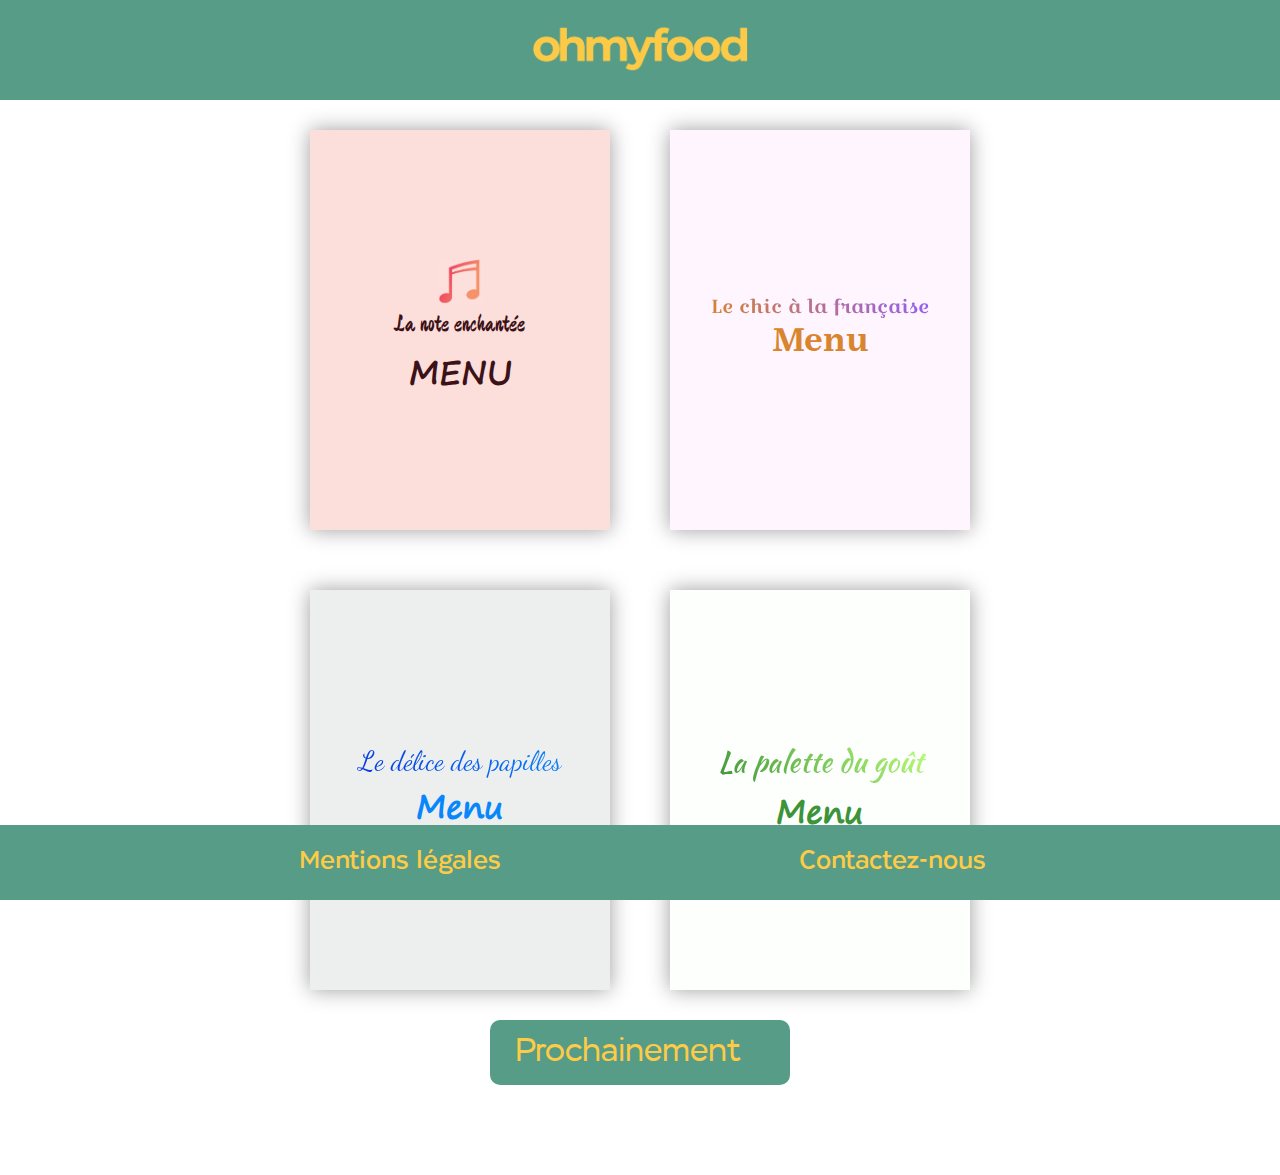
<file: index.html>
<!DOCTYPE html>
<html lang="en">

<head>
  <meta charset="utf-8" />
  <link href="css/stylesheet.css" rel="stylesheet" type="text/css" />
  <meta name="viewport" content="width=device-width ,initial-scale=1.0" />
  <title>Ohmyfood!</title>
</head>

<body>
  <div id="main_wrapper">
    <header>
      <a href="index.html"><img src="images/15718411148892_Logo-ohmyfood.png"
          alt="Ohmyfood 15718411148892_Logo-ohmyfood" /></a>
    </header>
    <main>
      <div class="containerGrid typo__select-menu">
        <div class="containerGrid__menu containerGrid__menu--note typo__select-menu--menu1">
          <a href="html/menu1.html"></a>
          <img src="images/menu1/2doubles.png" alt="2doubles" />
          <h3>La note enchantée</h3>
          <h2>Menu</h2>
        </div>
        <div class="containerGrid__menu containerGrid__menu--chic typo__select-menu--menu2">
          <a href="html/menu2.html"></a>
          <h3>Le chic à la française</h3>
          <h2>Menu</h2>
        </div>
        <div class="containerGrid__menu containerGrid__menu--delice typo__select-menu--menu3">
          <a href="html/menu3.html"></a>
          <h3>Le délice des papilles</h3>
          <h2>Menu</h2>
        </div>
        <div class="containerGrid__menu containerGrid__menu--palette typo__select-menu--menu4">
          <a href="html/menu4.html"></a>
          <h3>La palette du goût</h3>
          <h2>Menu</h2>
        </div>
      </div>
    </main>

    <div class="containerSoon typo__soon">
      <div class="soon">
        <p>Prochainement</p>
      </div>
    </div>

    <footer class="typo__footer">
      <h2 class="ml">
        <a href="html/mentions_legales.html">
          Mentions légales
        </a>
      </h2>
      <h2 class="contact">
        <a href="mailto:contact@ohmyfood.com">
          Contactez-nous
        </a>
      </h2>
    </footer>
  </div>
</body>

</html>
</file>
<file: css/stylesheet.css>
@font-face {
  font-family: "Devonshire-Regular";
  font-weight: normal;
  font-style: normal;
  font-display: swap;
  unicode-range: U+000-5FF;
  src: url("../fonts/Devonshire-Regular.ttf"); }

@font-face {
  font-family: "segoe-print";
  font-weight: normal;
  font-style: normal;
  font-display: swap;
  unicode-range: U+000-5FF;
  src: url("../fonts/segoeprb.ttf"); }

@font-face {
  font-family: "CroissantOne-Regular";
  font-weight: normal;
  font-style: normal;
  font-display: swap;
  unicode-range: U+000-5FF;
  src: url("../fonts/CroissantOne-Regular.ttf"); }

@font-face {
  font-family: "CasusPro-Bold";
  font-weight: normal;
  font-style: normal;
  font-display: swap;
  unicode-range: U+000-5FF;
  src: url("../fonts/CasusPro-Bold.ttf"); }

@font-face {
  font-family: "CasusPro-Light";
  font-weight: normal;
  font-style: normal;
  font-display: swap;
  unicode-range: U+000-5FF;
  src: url("../fonts/CasusPro-Light.ttf"); }

@font-face {
  font-family: "DancingScript-Regular";
  font-weight: normal;
  font-style: normal;
  font-display: swap;
  unicode-range: U+000-5FF;
  src: url("../fonts/DancingScript-Regular.ttf"); }

@font-face {
  font-family: "KaushanScript-Regular";
  font-weight: normal;
  font-style: normal;
  font-display: swap;
  unicode-range: U+000-5FF;
  src: url("../fonts/KaushanScript-Regular.ttf"); }

@font-face {
  font-family: "PatriciaGothic-SemiBold";
  font-weight: normal;
  font-style: normal;
  font-display: swap;
  unicode-range: U+000-5FF;
  src: url("../fonts/PatriciaGothic-SemiBold.otf"); }

@font-face {
  font-family: "MYingHei-PRCW48W7";
  font-weight: normal;
  font-style: normal;
  font-display: swap;
  unicode-range: U+000-5FF;
  src: url("../fonts/MYingHei-PRCW48W7.ttf"); }

@font-face {
  font-family: "Stem-Regular";
  font-weight: normal;
  font-style: normal;
  font-display: swap;
  unicode-range: U+000-5FF;
  src: url("../fonts/Stem-Regular.ttf"); }

html,
body {
  margin: 0;
  padding: 0;
  border: 0;
  outline: 0;
  font-size: 100%;
  vertical-align: baseline;
  background: transparent; }

h1,
h2,
h3,
ul,
li,
p {
  margin: 0;
  padding: 0;
  border: 0; }

@keyframes ellipsis-animation {
  to {
    width: 1.2em; } }

@keyframes wiggle-animation {
  0% {
    transform: rotate(0deg); }
  30% {
    transform: rotate(-2deg); }
  60% {
    transform: rotate(0deg); }
  90% {
    transform: rotate(2deg); }
  100% {
    transform: rotate(1deg); } }

#main_wrapper,
.menus_wrapper {
  display: flex;
  flex-direction: column;
  justify-content: center;
  align-items: center;
  margin: auto; }
  #main_wrapper header,
  .menus_wrapper header {
    background-color: #579c87;
    display: flex;
    height: 100px;
    width: 100%; }
    #main_wrapper header img,
    .menus_wrapper header img {
      height: 50px;
      margin: auto; }
    #main_wrapper header a,
    .menus_wrapper header a {
      margin: auto; }
  #main_wrapper footer,
  .menus_wrapper footer {
    z-index: 10;
    background-color: #579c87;
    display: flex;
    flex-direction: row;
    justify-content: space-evenly;
    align-items: center;
    height: 75px;
    width: 100%;
    position: fixed;
    bottom: 0;
    left: 0;
    width: 100%; }
    #main_wrapper footer .ml,
    .menus_wrapper footer .ml {
      position: relative;
      margin-left: 5px;
      text-align: center; }
      #main_wrapper footer .ml:hover,
      .menus_wrapper footer .ml:hover {
        animation-name: wiggle-animation;
        animation-fill-mode: both;
        animation-duration: 300ms;
        animation-iteration-count: infinite; }
      #main_wrapper footer .ml a,
      .menus_wrapper footer .ml a {
        z-index: 15; }
    #main_wrapper footer .contact,
    .menus_wrapper footer .contact {
      position: relative;
      margin-left: 5px;
      text-align: center; }
      #main_wrapper footer .contact:hover,
      .menus_wrapper footer .contact:hover {
        animation-name: wiggle-animation;
        animation-fill-mode: both;
        animation-duration: 300ms;
        animation-iteration-count: infinite; }
      #main_wrapper footer .contact a,
      .menus_wrapper footer .contact a {
        z-index: 15; }

.menus_wrapper .menuTitle {
  margin: auto; }
  .menus_wrapper .menuTitle h1 {
    margin: 50px 0 25px 0; }

.menus_wrapper main {
  width: 100%;
  display: flex;
  justify-content: center;
  align-items: center; }
  .menus_wrapper main .ending {
    width: 100%;
    margin: 30px 0 30px 0;
    display: flex;
    flex-direction: row;
    justify-content: center;
    align-items: center; }
    .menus_wrapper main .ending img {
      width: 38px;
      height: 38px;
      margin-right: 5px; }

.menus_wrapper .containerMenu {
  max-width: 600px;
  min-height: 1100px;
  padding: 0 65px 0 65px;
  margin-top: 0;
  margin-bottom: 90px;
  margin-right: 30px;
  margin-left: 30px;
  display: flex;
  flex-direction: column;
  justify-content: flex-start;
  align-items: center;
  box-shadow: 0 0 20px #9e9e9e; }
  @media screen and (max-width: 768px) {
    .menus_wrapper .containerMenu {
      max-width: 520px;
      min-height: 1100px;
      padding: 0 60px 0 60px;
      margin-top: 0;
      margin-bottom: 90px;
      margin-right: 25px;
      margin-left: 25px; } }
  @media screen and (max-width: 520px) {
    .menus_wrapper .containerMenu {
      max-width: 400px;
      min-height: 1100px;
      padding: 0 50px 0 50px;
      margin-top: 0;
      margin-bottom: 90px;
      margin-right: 20px;
      margin-left: 20px; } }
  .menus_wrapper .containerMenu > img {
    padding-top: 60px;
    width: 60px;
    height: 60px;
    margin: 0; }
  .menus_wrapper .containerMenu--menu-variant1 {
    justify-content: flex-end; }
    .menus_wrapper .containerMenu--menu-variant1 > h2 {
      margin: 10px 0 0px 0; }
  .menus_wrapper .containerMenu article {
    width: 100%; }
    .menus_wrapper .containerMenu article .articleTitle {
      width: 100%;
      display: flex;
      flex-direction: row;
      justify-content: space-between;
      align-items: center; }
      .menus_wrapper .containerMenu article .articleTitle img {
        position: relative;
        margin: 40px 0px 10px 0px;
        display: inline-block;
        vertical-align: middle;
        max-width: 30%;
        max-height: 30%; }
        @media screen and (max-width: 768px) {
          .menus_wrapper .containerMenu article .articleTitle img {
            max-width: 25%;
            max-height: 30%; } }
        @media screen and (max-width: 520px) {
          .menus_wrapper .containerMenu article .articleTitle img {
            max-width: 20%;
            max-height: 30%;
            right: 0px;
            left: 0px; } }
      .menus_wrapper .containerMenu article .articleTitle__largerImage img:first-child {
        position: relative;
        max-width: 30%;
        max-height: 30%;
        left: -40px; }
        @media screen and (max-width: 768px) {
          .menus_wrapper .containerMenu article .articleTitle__largerImage img:first-child {
            max-width: 29%;
            max-height: 29%;
            left: -20px; } }
        @media screen and (max-width: 520px) {
          .menus_wrapper .containerMenu article .articleTitle__largerImage img:first-child {
            max-width: 28%;
            max-height: 28%;
            left: 0px; } }
      .menus_wrapper .containerMenu article .articleTitle__largerImage img {
        position: relative;
        max-width: 30%;
        max-height: 30%;
        right: -40px; }
        @media screen and (max-width: 768px) {
          .menus_wrapper .containerMenu article .articleTitle__largerImage img {
            max-width: 29%;
            max-height: 29%;
            right: -20px; } }
        @media screen and (max-width: 520px) {
          .menus_wrapper .containerMenu article .articleTitle__largerImage img {
            max-width: 28%;
            max-height: 28%;
            right: -0px; } }
      .menus_wrapper .containerMenu article .articleTitle--variant {
        display: flex;
        flex-direction: row;
        justify-content: space-between;
        align-items: center; }
        @media screen and (max-width: 768px) {
          .menus_wrapper .containerMenu article .articleTitle--variant {
            display: flex;
            flex-direction: row;
            justify-content: space-between;
            align-items: center; } }
        @media screen and (max-width: 520px) {
          .menus_wrapper .containerMenu article .articleTitle--variant {
            display: flex;
            flex-direction: row;
            justify-content: center;
            align-items: center; } }
  .menus_wrapper .containerMenu__subheading {
    margin: 40px 0px 10px 0px;
    position: relative;
    text-align: center; }
    .menus_wrapper .containerMenu__subheading::after {
      content: "";
      position: absolute;
      bottom: 0;
      left: 0;
      width: 100%;
      border-bottom: 1px solid black;
      transform: scale(0);
      transform-origin: bottom right;
      transition-duration: 300ms;
      transition-timing-function: ease-out;
      transition-property: transform; }
    .menus_wrapper .containerMenu__subheading:hover::after {
      transform: scale(1);
      transform-origin: bottom left; }
  .menus_wrapper .containerMenu ul li {
    display: flex;
    flex-direction: row;
    justify-content: space-between;
    align-items: center;
    text-align: left;
    margin: 5px 0 10px 0;
    min-height: 36px; }
    @media screen and (max-width: 768px) {
      .menus_wrapper .containerMenu ul li {
        display: flex;
        flex-direction: row;
        justify-content: space-between;
        align-items: center;
        text-align: left; } }
    @media screen and (max-width: 520px) {
      .menus_wrapper .containerMenu ul li {
        display: flex;
        flex-direction: column;
        justify-content: space-between;
        align-items: center;
        text-align: center; } }
.typo__select-menu {
  color: black;
  text-align: center;
  font-weight: normal; }
  .typo__select-menu--menu1 {
    color: #3c1218; }
    .typo__select-menu--menu1 h3 {
      font-weight: lighter;
      margin: 3px;
      font-size: 1.5em;
      font-family: "Devonshire-Regular", Arial, Serif; }
    .typo__select-menu--menu1 h2 {
      font-size: 2em;
      font-family: "segoe-print", Arial, Serif;
      text-transform: uppercase; }
  .typo__select-menu--menu2 h3 {
    font-weight: lighter;
    font-family: "CroissantOne-Regular", Arial, Serif;
    background-image: linear-gradient(45deg, #d8852e, #905bfd);
    background-size: 100%;
    -webkit-background-clip: text;
    -moz-background-clip: text;
    -webkit-text-fill-color: transparent;
    -moz-text-fill-color: transparent; }
  .typo__select-menu--menu2 h2 {
    font-size: 2em;
    font-family: "CasusPro-Bold", Arial, Serif;
    color: #d8852e; }
  .typo__select-menu--menu3 h3 {
    font-size: 1.7em;
    font-weight: lighter;
    font-family: "DancingScript-Regular", Arial, Serif;
    background-image: linear-gradient(45deg, #0431df, #0887fb);
    background-size: 100%;
    -webkit-background-clip: text;
    -moz-background-clip: text;
    -webkit-text-fill-color: transparent;
    -moz-text-fill-color: transparent;
    padding: 0 9px 0 9px; }
  .typo__select-menu--menu3 h2 {
    font-size: 2em;
    font-family: "segoe-print", Arial, Serif;
    color: #0887fb; }
  .typo__select-menu--menu4 h3 {
    font-size: 1.8em;
    font-weight: lighter;
    font-family: "KaushanScript-Regular", Arial, Serif;
    background-image: linear-gradient(45deg, #3d9339, #bfff7e);
    background-size: 100%;
    -webkit-background-clip: text;
    -moz-background-clip: text;
    -webkit-text-fill-color: transparent;
    -moz-text-fill-color: transparent;
    padding: 0 4px 0 4px; }
  .typo__select-menu--menu4 h2 {
    font-size: 2em;
    font-family: "segoe-print", Arial, Serif;
    color: #3d9339; }

.typo__menus__menu1 {
  font-family: "segoe-print", Arial, Serif;
  font-weight: normal; }
  .typo__menus__menu1--title {
    font-family: "Devonshire-Regular", Arial, Serif;
    font-size: 2.5em;
    font-weight: lighter;
    text-align: center; }
  .typo__menus__menu1--subheading {
    font-family: "segoe-print", Arial, Serif;
    font-weight: bolder;
    font-size: 1.5em; }
  .typo__menus__menu1--menu1EndTitle {
    font-family: "Devonshire-Regular", Arial, Serif;
    font-size: 2.5em;
    font-weight: lighter;
    text-align: center;
    margin: 33px 0 33px 0; }
  .typo__menus__menu1 ul > li > p:not(:first-child) {
    font-weight: bolder;
    font-size: 1.3em; }

.typo__menus__menu2 {
  font-family: "CasusPro-Light", Arial, Serif;
  font-weight: lighter; }
  .typo__menus__menu2--title {
    font-weight: lighter;
    font-family: "CroissantOne-Regular", Arial, Serif;
    background-image: linear-gradient(45deg, #d8852e, #905bfd);
    background-size: 100%;
    -webkit-background-clip: text;
    -moz-background-clip: text;
    -webkit-text-fill-color: transparent;
    -moz-text-fill-color: transparent;
    font-size: 2.3em;
    text-align: center; }
  .typo__menus__menu2--subheading {
    font-family: "CasusPro-Bold", Arial, Serif;
    font-weight: bolder;
    font-size: 1.1em; }
  .typo__menus__menu2 ul > li > p:not(:first-child) {
    font-weight: bolder;
    font-size: 1.35em; }
  .typo__menus__menu2--color1 {
    color: #c67412; }
  .typo__menus__menu2--color2 {
    color: #a56799; }
  .typo__menus__menu2--color3 {
    color: #6e4ccc; }

.typo__menus__menu3 {
  font-family: "segoe-print", Arial, Serif;
  font-weight: bolder; }
  .typo__menus__menu3--title {
    font-family: "DancingScript-Regular", Arial, Serif;
    background-image: linear-gradient(45deg, #0431df, #0887fb);
    background-size: 100%;
    -webkit-background-clip: text;
    -moz-background-clip: text;
    -webkit-text-fill-color: transparent;
    -moz-text-fill-color: transparent;
    font-size: 4.2em;
    font-weight: lighter;
    padding: 0 9px 0 9px;
    text-align: center; }
  .typo__menus__menu3--subheading {
    font-family: "segoe-print", Arial, Serif;
    font-size: 1.2em; }
  .typo__menus__menu3 ul > li > p:not(:first-child) {
    font-size: 1.3em; }
  .typo__menus__menu3 ul li p {
    font-size: 0.85em;
    font-weight: bolder; }

.typo__menus__menu4 {
  font-family: "segoe-print", Arial, Serif;
  font-weight: bolder; }
  .typo__menus__menu4--title {
    font-family: "KaushanScript-Regular", Arial, Serif;
    background-image: linear-gradient(45deg, #3d9339, #bfff7e);
    background-size: 100%;
    -webkit-background-clip: text;
    -moz-background-clip: text;
    -webkit-text-fill-color: transparent;
    -moz-text-fill-color: transparent;
    font-weight: normal;
    font-size: 4.2em;
    padding: 0 4px 0 4px;
    text-align: center; }
  .typo__menus__menu4--subheading {
    font-family: "segoe-print", Arial, Serif;
    font-size: 1.2em; }
  .typo__menus__menu4 ul > li > p:not(:first-child) {
    font-weight: normal;
    font-size: 1.3em; }
  .typo__menus__menu4 ul li p {
    font-size: 0.9em;
    font-weight: bolder; }

.typo__footer {
  font-family: "PatriciaGothic-SemiBold", Arial, Serif;
  color: #fdcb46;
  margin: 0;
  padding: 0; }
  .typo__footer a {
    text-decoration: none;
    color: #fdcb46; }

.typo__menuTitle {
  font-family: "MYingHei-PRCW48W7", Arial, Serif;
  text-align: center; }

.typo__soon {
  font-size: 2em;
  font-family: "Stem-Regular", Arial, Serif;
  color: #fdcb46; }

#main_wrapper main {
  display: flex;
  justify-content: center;
  align-items: center;
  width: 100%;
  height: auto;
  margin: auto; }
  #main_wrapper main .containerGrid {
    width: 750px;
    height: auto;
    display: flex;
    justify-content: center;
    align-items: center;
    flex-wrap: wrap; }
    @media screen and (max-width: 768px) {
      #main_wrapper main .containerGrid {
        width: 625px; } }
    @media screen and (max-width: 520px) {
      #main_wrapper main .containerGrid {
        width: 240px; } }
    #main_wrapper main .containerGrid__menu {
      display: flex;
      position: relative;
      flex-direction: column;
      justify-content: center;
      align-items: center;
      box-shadow: 0 0 20px #9e9e9e; }
      #main_wrapper main .containerGrid__menu a {
        position: absolute;
        width: 100%;
        height: 100%;
        top: 0;
        left: 0;
        text-decoration: none;
        z-index: 5; }
        #main_wrapper main .containerGrid__menu a ~ * {
          transition-duration: 200ms;
          transition-timing-function: ease-out;
          transition-property: all;
          transform: scale(1);
          opacity: 1; }
        #main_wrapper main .containerGrid__menu a:hover ~ * {
          transform: scale(1.13);
          opacity: 0.7; }
      #main_wrapper main .containerGrid__menu--note {
        background-color: #fcdfdb;
        width: 300px;
        height: 400px;
        margin: 30px; }
        #main_wrapper main .containerGrid__menu--note img {
          width: 45px;
          height: 45px; }
        @media screen and (max-width: 768px) {
          #main_wrapper main .containerGrid__menu--note {
            width: 250px;
            height: 333px;
            margin: 25px; } }
        @media screen and (max-width: 520px) {
          #main_wrapper main .containerGrid__menu--note {
            width: 200px;
            height: 266px;
            margin: 20px; } }
      #main_wrapper main .containerGrid__menu--chic {
        background-color: #fff5fe;
        width: 300px;
        height: 400px;
        margin: 30px; }
        @media screen and (max-width: 768px) {
          #main_wrapper main .containerGrid__menu--chic {
            width: 250px;
            height: 333px;
            margin: 25px; } }
        @media screen and (max-width: 520px) {
          #main_wrapper main .containerGrid__menu--chic {
            width: 200px;
            height: 266px;
            margin: 20px; } }
      #main_wrapper main .containerGrid__menu--delice {
        background-color: #edefef;
        width: 300px;
        height: 400px;
        margin: 30px; }
        @media screen and (max-width: 768px) {
          #main_wrapper main .containerGrid__menu--delice {
            width: 250px;
            height: 333px;
            margin: 25px; } }
        @media screen and (max-width: 520px) {
          #main_wrapper main .containerGrid__menu--delice {
            width: 200px;
            height: 266px;
            margin: 20px; } }
      #main_wrapper main .containerGrid__menu--palette {
        background-color: #fdfffd;
        width: 300px;
        height: 400px;
        margin: 30px; }
        @media screen and (max-width: 768px) {
          #main_wrapper main .containerGrid__menu--palette {
            width: 250px;
            height: 333px;
            margin: 25px; } }
        @media screen and (max-width: 520px) {
          #main_wrapper main .containerGrid__menu--palette {
            width: 200px;
            height: 266px;
            margin: 20px; } }
#main_wrapper .containerSoon {
  display: flex;
  justify-content: center;
  align-items: center;
  width: 100%;
  min-height: 15%;
  margin-bottom: 90px; }
  #main_wrapper .containerSoon .soon {
    display: flex;
    flex-direction: row;
    align-items: center;
    height: 65px;
    width: 300px;
    border-radius: 10px;
    background-color: #579c87; }
    #main_wrapper .containerSoon .soon p {
      margin: 0 0 0 25px;
      padding: 0; }
    #main_wrapper .containerSoon .soon p::after {
      display: inline-block;
      content: "\2026";
      margin: 0;
      padding: 0;
      overflow: hidden;
      vertical-align: bottom;
      width: 0px;
      animation-name: ellipsis-animation;
      animation-duration: 2000ms;
      animation-timing-function: steps(4, end);
      animation-iteration-count: infinite; }

.containerMenu--bg1 {
  background-color: #fcdfdb; }

.containerMenu--bg2 {
  background-color: #fff5fe; }

.containerMenu--bg3 {
  background-color: #edefef; }

.containerMenu--bg4 {
  background-color: #fdfffd; }

.menuSpacing__variant2 h2 {
  margin: 120px 0 40px 0; }

.menuSpacing__variant2 li {
  padding: 0 35px 0 35px; }

.menuSpacing__variant3 h2 {
  margin: 110px 0 40px 0; }

.menuSpacing__variant3 li {
  padding: 0 35px 0 35px; }

.menuSpacing__variant4 h2 {
  margin: 110px 0 40px 0; }

.menuSpacing__variant4 li {
  padding: 0 18px 0 18px; }
</file>
